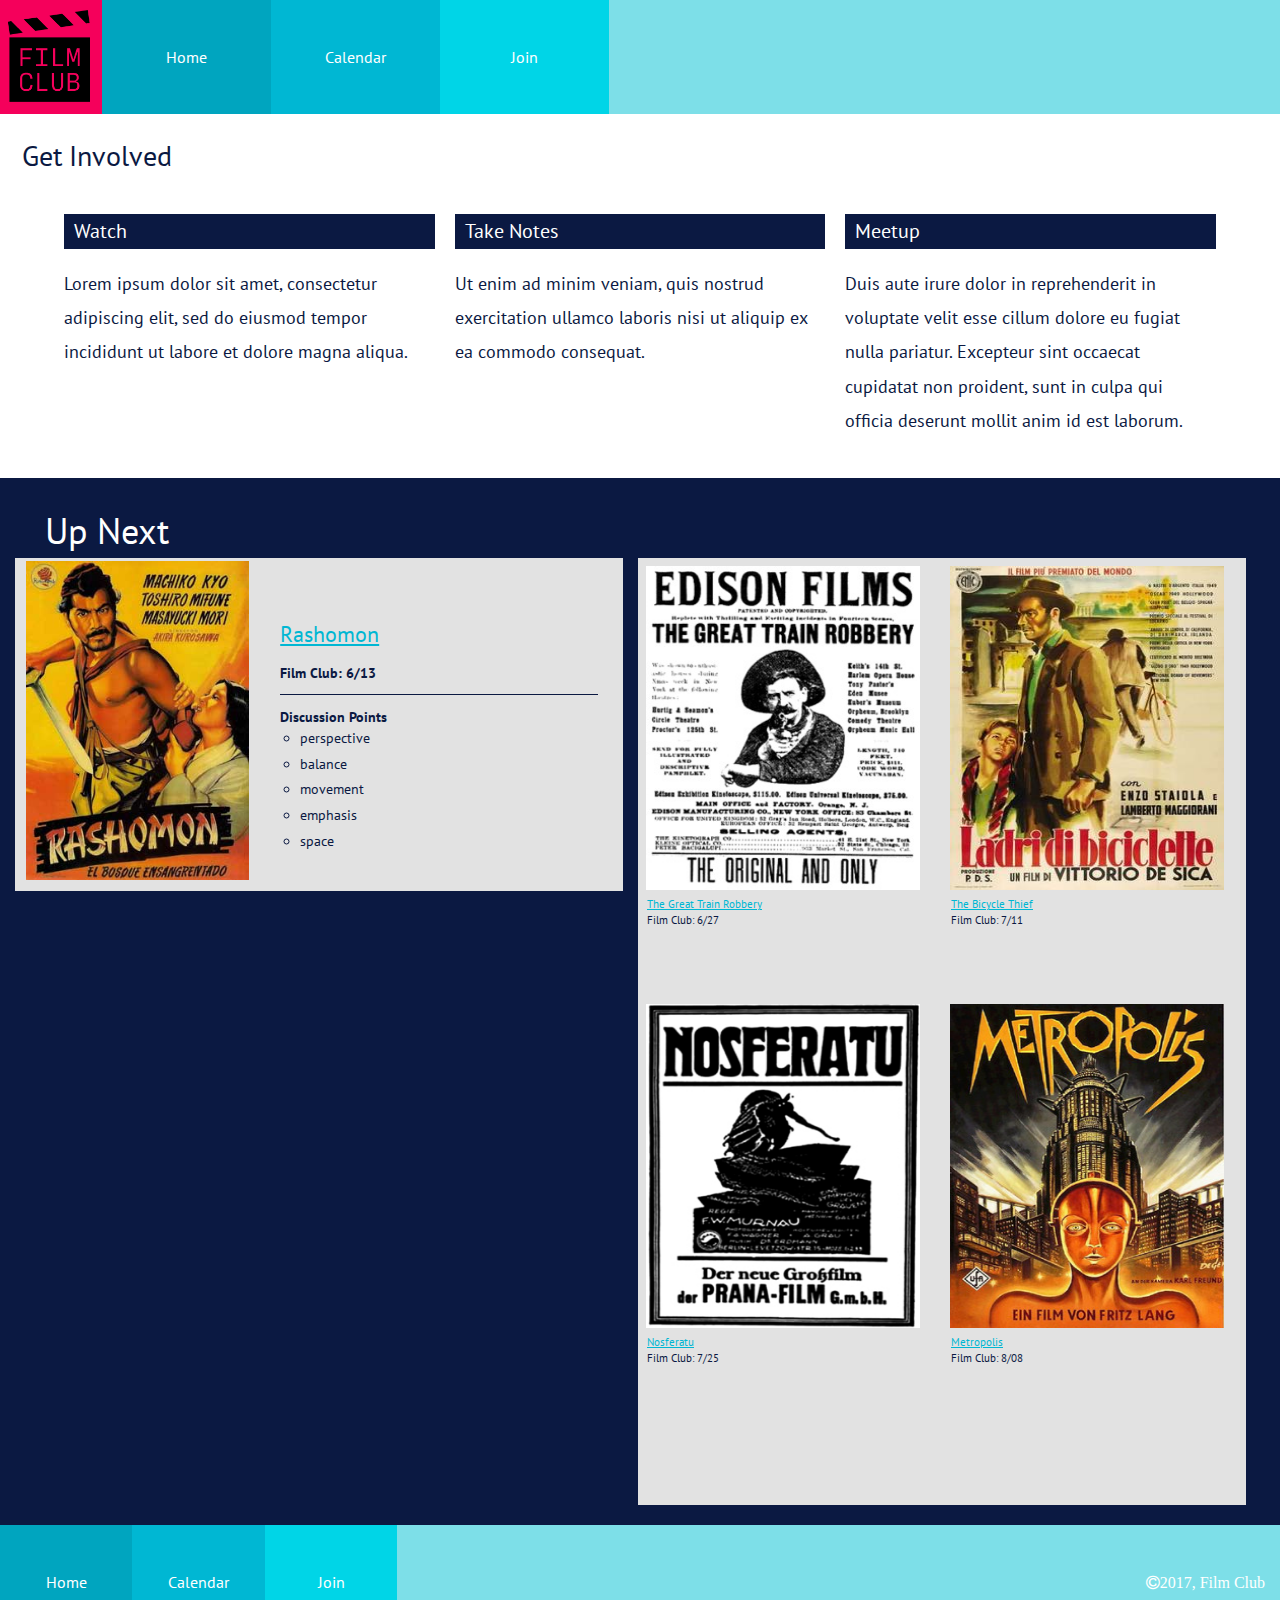
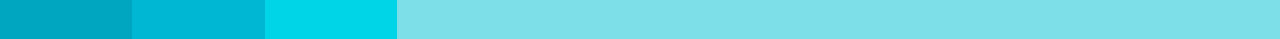
<file: index.html>
<!DOCTYPE html>
<html lang="en">

<head>
  <meta charset="utf-8">
  <meta name="viewport" content="width=device-width, initial-scale=1">
  <!--normalize-->
  <link rel="stylesheet" href="https://necolas.github.io/normalize.css/7.0.0/normalize.css">
  <link rel="stylesheet" href="https://maxcdn.bootstrapcdn.com/font-awesome/4.7.0/css/font-awesome.min.css">
  <link href="https://fonts.googleapis.com/css?family=PT+Sans:400,700" rel="stylesheet">
  <link rel="stylesheet" href="./css/main.css">
  <title>Film Club</title>
</head>

<body>
  <header class="navbar">
    <div class="logo-box">
      <div class="logo">
      </div>
    </div>
    <ul class="header">
      <li id="home"><a href="index.html">Home</a></li>
      <li id="calendar"><a href="./calendar/index.html">Calendar</a></li>
      <li id="join"><a href="./join/index.html">Join</a></li>
    </ul>
  </header>

  <section>
    <h2>Get Involved</h2>
    <div class="involved">
      <div class="watch hz-blue">
        <h2 class="hz-blue-heading">Watch</h2>
        <p>Lorem ipsum dolor sit amet, consectetur adipiscing elit, sed do eiusmod tempor incididunt ut labore et dolore magna aliqua.</p>
      </div>

      <div class="notes hz-blue">
        <h2 class="hz-blue-heading">Take Notes</h2>
        <p>Ut enim ad minim veniam, quis nostrud exercitation ullamco laboris nisi ut aliquip ex ea commodo consequat.</p>

      </div>
      <div class="meetup hz-blue">
        <h2 class="hz-blue-heading">Meetup</h2>
        <p>Duis aute irure dolor in reprehenderit in voluptate velit esse cillum dolore eu fugiat nulla pariatur. Excepteur sint occaecat cupidatat non proident, sunt in culpa qui officia deserunt mollit anim id est laborum.</p>

      </div>
    </div>
  </section>
  <section>
    <div class="big-blue-box">
      <h2>Up Next</h2>
      <div class="movie-container">
        <div class="white-box">
          <div class="rashomon">
            <img src="./images/rashomon-poster.jpg" alt="movie poster">
          </div>
          <div class="film-info">
            <h3><a href="https://www.youtube.com/watch?v=7QTrx3YNz7A&t=8s">Rashomon</a></h3>
            <p>Film Club: <b>6/13</b></p>
            <div class="hz-line"></div>
            <p>Discussion Points</p>
            <ul id="disc">
              <li id="disc">perspective</li>
              <li id="disc">balance</li>
              <li id="disc">movement</li>
              <li id="disc">emphasis</li>
              <li id="disc">space</li>
            </ul>
          </div>
        </div>

        <!--group of 4 film posters/dates-->
        <div class="upcoming-films">
          <div class="pic pic-one">
            <img src="./images/great-train-poster.jpg" alt="movie poster">
            <h6 class="movie-title"><a href="https://www.youtube.com/watch?v=zuto7qWrplc">The Great Train Robbery</a></h6>
            <figcaption class="film-club">Film Club: <strong>6/27</strong></figcaption>
          </div>
          <div class="pic pic-two">
            <img src="./images/bicycle-thief-poster.jpg" alt="movie poster">
            <h6 class="movie-title"><a href="https://www.youtube.com/watch?v=H3jnzXX9mXs">The Bicycle Thief</a></h6>
            <figcaption class="film-club">Film Club: <strong>7/11</strong></figcaption>
          </div>
          <div class="pic pic-three">
            <img src="./images/nosferatu-poster.jpg" alt="movie poster">
            <h6 class="movie-title"><a href="https://www.youtube.com/watch?v=FC6jFoYm3xs">Nosferatu</a></h6>
            <figcaption class="film-club">Film Club: <strong>7/25</strong></figcaption>
          </div>
          <div class="pic pic-four">
            <img src="./images/metropolis-poster.jpg" alt="movie poster">
            <h6 class="movie-title"><a href="https://www.youtube.com/watch?v=Q0NzALRJifI">Metropolis</a></h6>
            <figcaption class="film-club">Film Club: <strong> 8/08</strong></figcaption>
          </div>
        </div>
      </div>
    </div>
    <!-- </div> -->
  </section>
  <footer>
    <div class="footer-flex">
      <ul class="footer">
        <li id="home"><a href="./index.html">Home</a></li>
        <li id="calendar"><a href="./calendar/index.html">Calendar</a></li>
        <li id="join"><a href="./join/index.html">Join</a></li>
      </ul>
      <div class="copyright"><i class="fa fa-copyright" aria-hidden="true">2017, Film Club</i></div>
    </div>
  </footer>

</body>

</html>
</file>
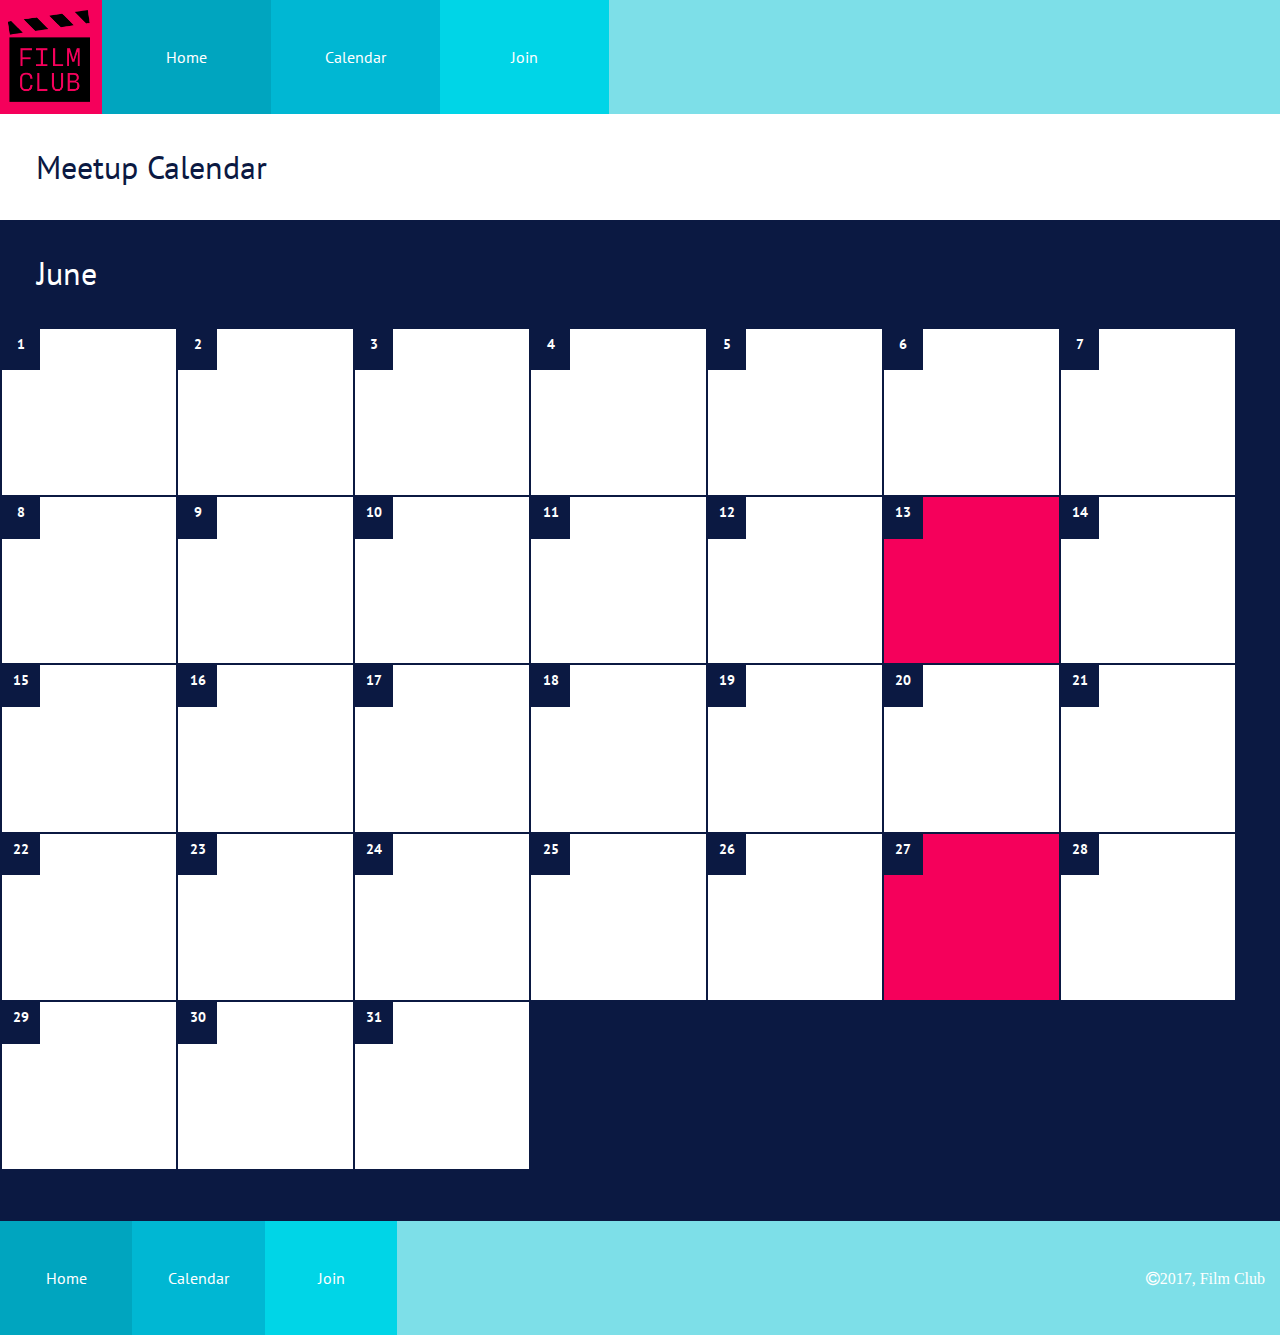
<file: calendar/index.html>
<!DOCTYPE html>
<html lang="en">
  <head>
    <meta charset="utf-8">
    <meta name="viewport" content="width=device-width, initial-scale=1">
    <link rel="stylesheet" href="https://maxcdn.bootstrapcdn.com/font-awesome/4.7.0/css/font-awesome.min.css">
    <link href="https://fonts.googleapis.com/css?family=PT+Sans:400,700" rel="stylesheet">
    <!-- <link rel="stylesheet" href="../css/main.css"> -->
    <link rel="stylesheet" href="../css/calendar.css">
    <title>Film Club - Calendar</title>
  </head>
  <body>
    <header class="navbar">
      <div class="logo-box">
        <div class="logo">
        </div>
      </div>
        <ul class="header">
          <li id="home"><a href="../index.html">Home</a></li>
          <li id="calendar"><a href="index.html">Calendar</a></li>
          <li id="join"><a href="../join/index.html">Join</a></li>
        </ul>
      </header>
      <h1>Meetup Calendar</h1>
      <!--calendar section-->
      <section class="month">
        <h3>June</h3>
        <!--container-flex container-->
         <div class="container">
           <!--day and number flex items-->
          <div class="day">
             <div class="num">1</div>
            </div>
            <div class="day">
              <div class="num">2</div>
            </div>
            <div class="day">
              <div class="num">3</div>
            </div>
            <div class="day">
              <div class="num">4</div>
              </div>
            <div class="day">
              <div class="num">5</div>
            </div>
            <div class="day">
              <div class="num">6</div>
            </div>
            <div class="day">
              <div class="num">7</div>
            </div>
            <div class="day">
              <div class="num">8</div>
            </div>
            <div class="day">
              <div class="num">9</div>
            </div>
            <div class="day">
              <div class="num">10</div>
            </div>
            <div class="day">
              <div class="num">11</div>
            </div>
            <div class="day">
              <div class="num">12</div>
            </div>
            <div class="day highlight">
              <div class="num">13</div>
            </div>
            <div class="day">
              <div class="num">14</div>
            </div>
            <div class="day">
              <div class="num">15</div>
            </div>
            <div class="day">
              <div class="num">16</div>
            </div>
            <div class="day">
              <div class="num">17</div>
            </div>
            <div class="day">
              <div class="num">18</div>
            </div>
            <div class="day">
              <div class="num">19</div>
            </div>
            <div class="day">
              <div class="num">20</div>
            </div>
            <div class="day">
              <div class="num">21</div>
            </div>
            <div class="day">
              <div class="num">22</div>
            </div>
            <div class="day">
              <div class="num">23</div>
            </div>
            <div class="day">
              <div class="num">24</div>
            </div>
            <div class="day">
              <div class="num">25</div>
            </div>
            <div class="day">
              <div class="num">26</div>
            </div>
            <div class="day highlight">
              <div class="num">27</div>
            </div>
              <div class="day">
              <div class="num">28</div>
            </div>
            <div class="day last-row">
              <div class="num">29</div>
            </div>
            <div class="day last-row">
              <div class="num">30</div>
            </div>
            <div class="day last-row">
              <div class="num">31</div>
            </div>
          </div>
      </section>
      <footer>
        <div class="footer-flex">
        <ul class="footer">
          <li id="home"><a href="../index.html">Home</a></li>
          <li id="calendar"><a href="./index.html">Calendar</a></li>
          <li id="join"><a href="../join/index.html">Join</a></li>
        </ul>
        <div class="copyright">
        <i class="fa fa-copyright" aria-hidden="true">2017, Film Club</i></div>
        </div>
      </footer>
    </header>
  </body>
</html>
</file>
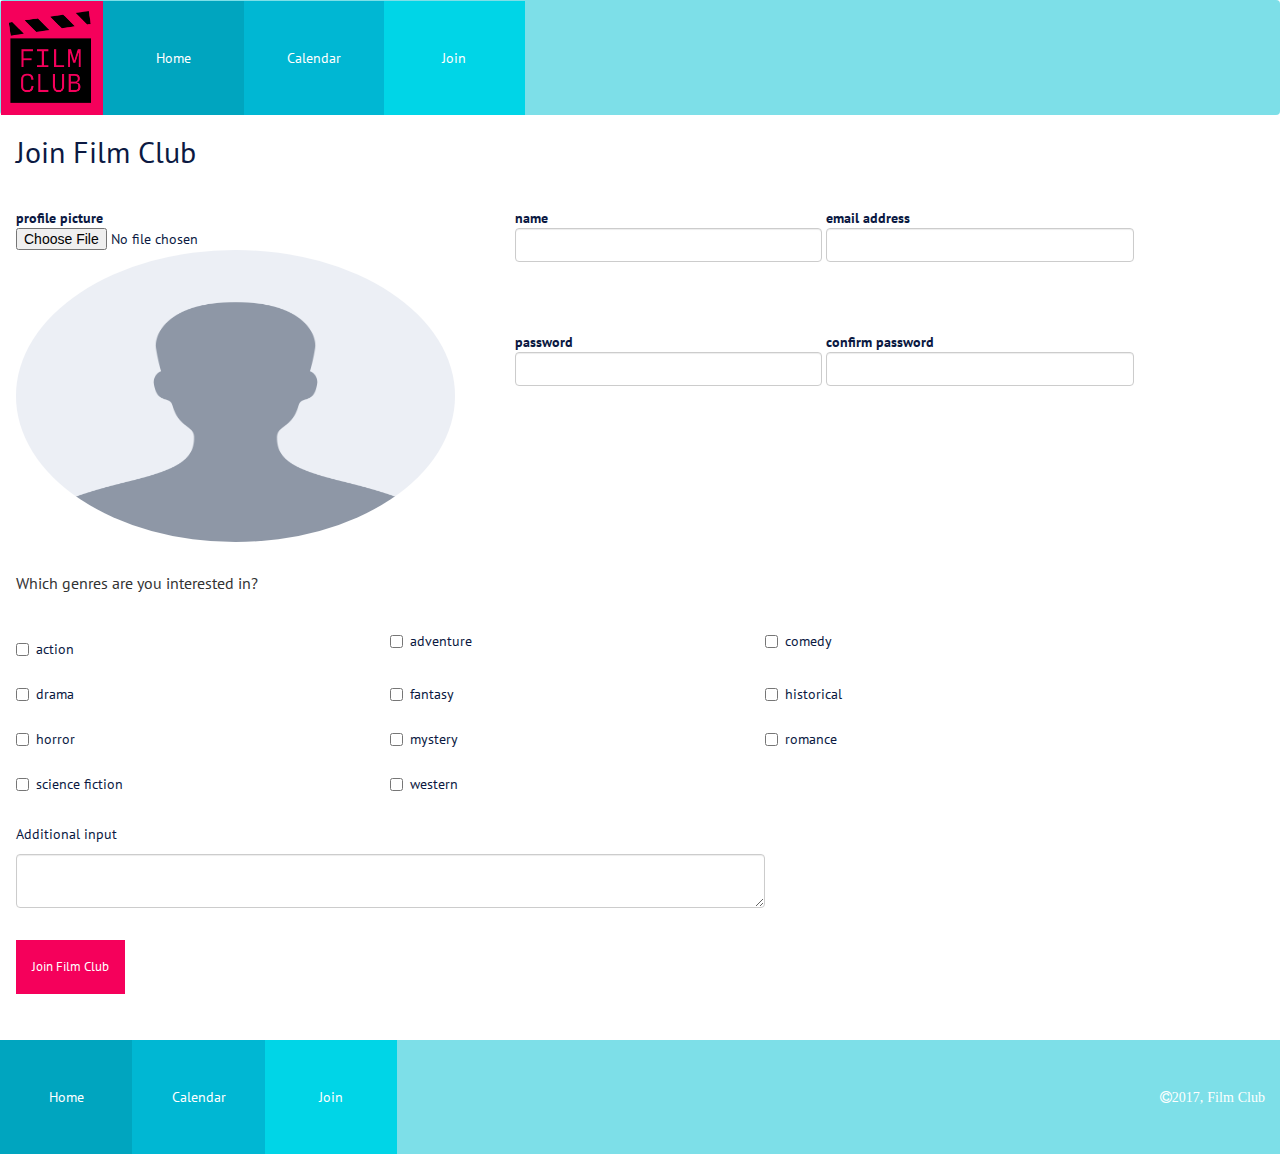
<file: join/index.html>
<!DOCTYPE html>
<html lang="en">

<head>
  <meta charset="utf-8">
  <meta name="viewport" content="width=device-width, initial-scale=1">
  <!--font awesome link-->
  <link rel="stylesheet" href="https://maxcdn.bootstrapcdn.com/font-awesome/4.7.0/css/font-awesome.min.css">
  <!--Google font import-->
  <link href="https://fonts.googleapis.com/css?family=PT+Sans:400,700" rel="stylesheet">
  <!--bootstrap link-->
  <link rel="stylesheet" href="https://maxcdn.bootstrapcdn.com/bootstrap/3.3.7/css/bootstrap.min.css" integrity="sha384-BVYiiSIFeK1dGmJRAkycuHAHRg32OmUcww7on3RYdg4Va+PmSTsz/K68vbdEjh4u" crossorigin="anonymous">
  <!--links to my css-->
  <!-- <link rel="stylesheet" href="../css/main.css"> -->
  <link rel="stylesheet" href="../css/join.css">
  <title>Film Club - Join</title>
</head>

<body>
  <header class="navbar">
    <div class="logo-box">
      <div class="logo">
      </div>
    </div>
    <ul class="header">
      <li id="home"><a href="../index.html">Home</a></li>
      <li id="calendar"><a href="../calendar/index.html">Calendar</a></li>
      <li id="join"><a href="index.html">Join</a></li>
    </ul>

  </header>
  <h2>Join Film Club</h2>
  <!-- <section> -->
  <form class="form" action="index.html" method="post">
    <div class="profile-pic">

      <!-- <fieldset class="top-pg"> -->
      <div class="top-pg-flex">
        <div class="form-group">
          <label for="exampleInputFile">profile picture</label>
          <input type="file" id="exampleInputFile">
        </div>
        <!-- <div class="userpic"> -->
        <img class="userpic" src="../images/profile-placeholder.png" alt="shadow profile image">
      </div>
    </div>
    <!-- </fieldset> -->
    <div class="text-boxes">
      <fieldset class="name-email">
        <div class="form-group">
          <label for="name">name</label>
          <input type="text" class="form-control" id="name" placeholder="">
        </div>
        <div class="form-group">
          <label for="email">email address</label>
          <input type="email" class="form-control" id="email" placeholder="">
        </div>
      </fieldset>
      <fieldset class="password-flex">
        <div class="form-group">
          <label for="password1">password</label>
          <input type="password" class="form-control" id="password1" placeholder="">
        </div>
        <div class="form-group">
          <label for="password2">confirm password</label>
          <input type="password" class="form-control" id="password2" placeholder="">
        </div>
    </div>
    <div></div>
    <!-- </div> -->
    </fieldset>
    <fieldset class="genres">
      <legend>Which genres are you interested in?</legend>
      <div class="bottom-pg-flex">
        <div class="checkbox">
          <label>
        <input type="checkbox">action
       </label>
        </div>
        <div class="checkbox">
          <label>
        <input type="checkbox">adventure
       </label>
        </div>
        <div class="checkbox">
          <label>
        <input type="checkbox">comedy
       </label>
        </div>
        <div class="checkbox">
          <label>
        <input type="checkbox">drama
       </label>
        </div>
        <div class="checkbox">
          <label>
        <input type="checkbox">fantasy
       </label>
        </div>
        <div class="checkbox">
          <label>
        <input type="checkbox">historical
       </label>
        </div>
        <div class="checkbox">
          <label>
        <input type="checkbox">horror
       </label>
        </div>
        <div class="checkbox">
          <label>
        <input type="checkbox">mystery
       </label>
        </div>
        <div class="checkbox">
          <label>
        <input type="checkbox">romance
       </label>
        </div>
        <div class="checkbox">
          <label>
        <input type="checkbox">science fiction
       </label>
        </div>
        <div class="checkbox">
          <label>
        <input type="checkbox">western
       </label>
        </div>
      </div>
    </fieldset>
    <fieldset>
      <p>Additional input</p>
      <textarea class="form-control" rows="2"></textarea>
      <div class="join-btn">
        <button type="button" id="submit" name="button">Join Film Club</button>
      </div>
    </fieldset>
  </form>

  <footer>
    <div class="footer-flex">
      <ul class="footer">
        <li id="home"><a href="../home.html">Home</a></li>
        <li id="calendar"><a href="../calendar/index.html">Calendar</a></li>
        <li id="join"><a href="index.html">Join</a></li>
      </ul>

      <div class="copyright">
        <i class="fa fa-copyright" aria-hidden="true">2017, Film Club</i></div>
    </div>
  </footer>
</body>

</html>
</file>
<file: css/main.css>
@font-face {
  src: url('https://fonts.googleapis.com/css?family=PT+Sans:400,700');
  font-family: 'PT Sans', sans-serif;
}



* {
  box-sizing: border-box;
}

body {
  color: #0B1942;
  background-color: #FFF;
  margin: 0;
  padding: 0;
  font-family: 'PT Sans', sans-serif;
  width: 100vw;
}
/*------------navbar------------------*/
.navbar {
  background-color: #7DDFE8;
  width: 100%;
  height: 114px;
  margin: 0;
  padding: 0;
  display: flex;
  flex-flow: row nowrap;
  justify-content: flex-start;
}

.logo-box {
  margin: 0;
  position: absolute;
  height: 114px;
  width: 102px;
  background-color: #f5005B;
}

.logo {
  flex: 1 1 auto;
  position: absolute;
  background-color: #F5005B;
  background-position: top;
  height: 92px;
  width: 82px;
  margin-top: 10px;
  margin-right: 10px;
  margin-bottom: 14px;
  margin-left: 8px;
  background-size: cover;
  background-repeat: no-repeat;
  background-image: url('../images/filmclub.png');
}
ul[class="header"] {
  list-style: none;
  display: flex;
  flex-flow: column nowrap;
  margin: 0;
  padding: 0;
  text-decoration: none;
  flex: 1 1 73%;
}

ul[class="header"]>li {
  background-color: #00A5BF;
  height: 38px;
  width: 100%;
  text-align: center;
  margin: 0;
  padding: 0;
  padding-left: 102px;
  color: #FFF;
  line-height: 38px;
}

ul[class="header"]>li>a {
  color: #FFF;
  text-decoration: none;
  text-align: center;
  /*padding-left: 102px;*/
}


#home {
  background-color: #00A5BF;
}

#calendar {
  background-color: #00B7D3;
}

#join{
  background-color: #00D5E7;

}
/*-------------body---------------------*/

h2 {
  font-family: 'PT Sans', sans-serif;
  font-size: 20px;
  font-weight: lighter;
}

p {
  font-family: 'PT Sans', sans-serif;
  font-size: 11px;
  line-height: 1.9;
}

section {
  text-align: left;
  margin: 22px;
}

.hz-blue-heading {
  background-color: #0B1942;
  color: #FFF;
  height: 35px;
  width: 100%;
  line-height: 35px;
  padding-left: 10px;
  font-family: 'PT Sans', sans-serif;
  font-size: 18px;
  font-weight: lighter;
}

section:nth-child(3) {
  margin: 0;
}
/*---------Blue container-----------------*/
.big-blue-box {
  display: flex;
  flex-direction: column;
  justify-content: space-between;
  align-items: flex-start;
  width: 100%;
  background: #0B1942;
  color: #FFF;
  font-family: 'PT Sans', sans-serif;
  font-weight: lighter;
  font-size: 28px;
}

.big-blue-box>h2 {
  margin-top: 3.2vh;
  margin-bottom: 0.5vh;
  margin-left: 5vh;
  font-family: 'PT Sans', sans-serif;
  font-weight: lighter;
  font-size: 36px;
}
/*----------white box inside blue box------------*/
.white-box {
  background-color: #E2E2E2;
  width: 91%;
  height: 51vh;
  /*height: 48vh;*/
  margin: 4.688vw;
  margin-top: 0.25vw;
  flex: 1 1 100%;
  z-index: 1;
  display: flex;
  flex-flow: row nowrap;
  justify-content: space-between;
  align-items: center;
}
/*---------Rashomon pic section-----------------*/
.rashomon {
  z-index: 2;
  margin: 0;
  flex: 1 1 50%;
}

.rashomon>img {
  /*height: 42vh;
  width: 38vw;*/
  height: 55vw;
  width: 86%;
  margin: 0 3vw;
  margin-bottom: 4vw;
  /*height: 35vh;
  width: 37vw;*/
  padding: 0;
  /*margin: 0 5vw;
  margin-top: 0;
  margin-bottom: 7vw;*/
}
ul #disc{
  height: 5vw;
}

/*li #disc{
  /*padding-left: 15px;
  }*/

.film-info {
  /*z-index: 2;*/
  /*color: #00B7D3;*/
  flex: 1 1 48%;
}

.film-info>ul~#disc{
  padding-left: 0;
  flex-flow: column, nowrap;
}
.film-info li~#disc{
  padding-left: 0;
}

h3 {
  margin: 0;
}

h3>a {
  color: #00B7D3;
  margin: 0;
  font-family: 'PT Sans', sans-serif;
  font-weight: lighter;
  font-size: 22px;
  line-height: 0;
}

.film-info>p {
  font-family: 'PT Sans', sans-serif;
  font-weight: lighter;
  font-size: 14px;
  color: #0B1942;
  line-height: 1;
  margin-top: 15px;
  margin-bottom: 15px;
}

.hz-line {
  border-bottom: 1px solid #0B1942;
  margin-right: 25px;
}

.film-info>ul {
  height: 18vh;
}

hr {
  margin: 15px 0;
  margin-right: 20px;
  color: #0B1942;
}

.white-box>ul {
  width: 44vw;
}

#disc {
  list-style: circle;
  color: #0B1942;
  background-color: inherit;
  font-family: 'PT Sans', sans-serif;
  margin-left: -11px;
  font-size: 14px;
  font-weight: lighter;
  /*height: 38px;*/
  width: 36vw;
  text-align: inherit;
  line-height: 0;
}
/*----------group of 4 posters----------------*/
.upcoming-films {
  background-color: #E2E2E2;
  display: flex;
  flex-flow: row wrap;
  justify-content: center;
  align-content: flex-start;
  margin: 4.688vw;
  padding: 0;
  color: #000;
  width: 91vw;
}

.pic {
  flex: 1 1 48%;
}

.pic img {
  margin: 10px 10px;
  width: 90%;
  height: 42vh;
}
h6{
  margin: 0;
  padding: 0;
  margin-left: 15px;
}
h6>a{
  color: #00B7D3;
  font-family: 'PT Sans', sans-serif;
  font-weight: lighter;
  font-size: 11px;
  margin: 0;
  padding: 0;
  /*margin-left: 10px;*/
}

figcaption {
  color: #0B1942;
  font-family: 'PT Sans', sans-serif;
  /*font-weight: lighter;*/
  font-size: 11px;
  margin: 0;
  margin-left: 3.125vw;
  line-height: 1.8px;
  padding: 8px 0;
}
/*------------footer-------------------*/

.footer {
  list-style: none;
  /*display: flex;*/
  /*flex-flow: column nowrap;*/
  width: 100%;
  margin: 0;
  padding: 0;
  text-decoration: none;
}
.footer>li {
  background-color: #00A5BF;
  height: 38px;
  width: 100%;
  text-align: center;
  margin: 0;
  padding: 0;
  /*padding-left: 102px;*/
  color: #FFF;
  line-height: 38px;
}

.footer a {
  color: #FFF;
  text-decoration: none;
  text-align: center;
  /*padding-left: 102px;*/
}

.copyright{
  width: 100%;
  height: 72px;
  color: #FFF;
  background-color: #7DDFE8;
  text-align: center;
  line-height: 72px;
}

.fa-copyright{
  width: 100%;
  height: 72px;
  color: #FFF;
  background-color: #7DDFE8;
  text-align: center;
  line-height: 72px;
}


/*------------------TABLET-----------------------*/


@media (min-width: 545px) {

    ul[class="header"] {
      flex-flow: row nowrap;
      flex: 0 1 60%;
      margin-left: 102px;
    }

    ul[class="header"]>li {
      height: 114px;
      width: 22%;
      /*width: 100%;*/
      padding-left: 0;
      margin-left: 0;
      line-height: 114px;
    }
    ul[class="header"]:first-child{
      margin-left: 102px;
    }

    ul[class="header"]>li>a {
      /*text-align: center;*/
      margin-left: 0;
    }

  .hz-blue {
    flex-basis: 30%;
  }
  .hz-blue-heading {
    font-size: 20px;
  }

  .involved {
    display: flex;
    flex-flow: row nowrap;
    justify-content: center;
    /*or space-around*/
    align-items: flex-start;
  }

  .watch, .notes, .meetup {
    margin: 0 10px;
  }

  p {
    font-size: 18px;
    line-height: 1.9;
  }
  /*-------white box for Rashomon------*/
  .white-box {
    width: 91%;
    height: 66vw;
  }
  .rashomon>img {
    /*height: 58vh;
    width: 38vw;*/
    height: 61%;
    width: 87%;
    margin: 0 3vw;
    padding: 0;
    /*margin: 0 5vw;*/
  }

  /*-------4 posters----------*/
  .upcoming-films {
    flex-flow: row nowrap;
    justify-content: space-around;
    height: 35vw;
  }
  .pic img {
    /*flex-basis: 45%;*/
    margin: 8px;
    flex: 1 1 20%;
    /*width: 46%;*/
    /*height: 21vh;*/
    height: 74%;
    margin-bottom: 0;
  }
  ul {
    flex-flow: row nowrap;
  }
/*---------------info column beside Rashomon pic*/
h3{
  margin-top: -29.75vw;
}

.film-info>ul{
  flex-flow: column nowrap;
  padding-left: 0;
}

#disc{
  margin-left: 10px;
  height: 2.5vw;
}
li {
  height: 114px;
  /*width: 102px;*/
  padding-left: 0;
}
li>a {
  padding-left: 0;
  line-height: 114px;
}

.film-info>p{
  font-weight: bold;
  margin-bottom: 24px;
}

h6{
  margin: 0;
  margin-left: 9px;
  margin-top: -9px;
  width: 54%;
}
/*figcaption, h6{
  margin-left: 9px;
  width: 47%;
  }*/

  .film-club{
    margin-left: 9px;
    padding-top: 7px;
  }

/*-----footer-----------*/
.footer-flex{
  display: flex;
  flex-flow: row nowrap;
  justify-content: flex-start;
  align-items: flex-start;
}

  ul.footer {
    display: flex;
    flex-flow: row nowrap;
    justify-content: flex-start;
    align-items: flex-start;
    padding-left: 0;
    flex: 0 1 45%;
  }
  ul.footer>li {
    height: 114px;
    text-align: center;
    line-height: 114px;
  }
  footer {
    /*text-align: center;
    height: 114px;*/
  }

  .copyright{
    flex: 1 1 auto;
    height: 114px;
    line-height: 114px;
    text-align: right;
    margin-left: auto;
  }

.fa-copyright{
  height: 114px;
  text-align: right;
  line-height: 114px;
  padding-right: 15px;
}

}

@media (min-width: 769px) {

  ul[class="header"] {
    flex: 0 1 60%;
  }

  h2{
    font-size: 28px;
  }

  .movie-container{
    display: flex;
    flex-flow: row nowrap;
    flex: 1 1 45%;
    justify-content: flex-start;
    align-items: flex-start;
  }
  .white-box {
    width: 31%;
    height: auto;
    flex: 0 1 58%;
  }
  .upcoming-films{
    flex: 0 1 58%;
  }

  .rashomon>img {
    width: 95%;
    margin: 11px;
  }

  .rashomon{
    flex: 1 0 33%;
  }
  h3{
  margin-top: 0;
  }

ul #disc{
  height: 2vw;
  width: 28vw;
}

#disc{
  width: 26vw;
}

.film-info{
  margin-top: -56px;
  margin-left: 30px;
}

.film-info>p{
  margin-bottom: 14px;
}
  .white-box{
    margin: 15px;
    margin-top: 0;
    width: 0;
    height: 26vw;
  }
.upcoming-films{
  flex-flow: row wrap;
  width: 95vw;
  margin: 0;
  height: 74vw;
  margin-bottom: 20px;
}
.footer{
  flex: 1 0 67%;
}

}
</file>
<file: css/calendar.css>
@font-face{ src: url('https://fonts.googleapis.com/css?family=PT+Sans:400,700');
font-family: 'PT Sans', sans-serif;

}

*{
  box-sizing: border-box;
}

body{
  color: #0B1942;
  background-color: #FFF;
  margin: 0;
  padding: 0;
  font-family: 'PT Sans', sans-serif;
  width: 100vw;
}
/*--------header--------*/
.navbar{
  height: 114px;
  background-color: #7DDFE8;
  width: 100%;
  margin: 0;
  padding: 0;
  display: flex;
  flex-flow: row nowrap;
  justify-content: flex-start;
}

.logo-box{
  position: absolute;
  margin: 0;
  height: 114px;
  width: 102px;
  background-color: #f5005B;
}

.logo{
  flex: 1 1 auto;
  position: absolute;
  background-color: #F5005B;
  background-position: top;
  height: 92px;
  width: 82px;
  margin-top: 10px;
  margin-right: 10px;
  margin-bottom: 14px;
  margin-left: 8px;
  background-size: cover;
  background-repeat: no-repeat;
  background-image: url('../images/filmclub.png');
}
/*-----navigation------------*/
ul[class="header"]{
  list-style: none;
  display: flex;
  flex-flow: column nowrap;
  margin: 0;
  padding: 0;
  text-decoration: none;
  flex: 1 1 73%;
}

ul[class="header"]>li{
  background-color: #00A5BF;
  height: 38px;
  width: 100%;
  text-align: center;
  margin: 0;
  padding: 0;
  padding-left: 102px;
  color: #FFF;
  line-height: 38px;
}

ul[class="header"]>li>a{
  color: #FFF;
  text-decoration: none;
  text-align: center;
  /*padding-left: 102px;*/
}

#home {
  background-color: #00A5BF;
}

#calendar {
  background-color: #00B7D3;
}

#join{
  background-color: #00D5E7;
}

/*-------body------*/

h1, h3{
  font-family: 'PT Sans', sans-serif;
  font-size: 32px;
  font-weight: lighter;
  padding: 3.52vh 7.8125vw;
  color: #0B1942;
  margin: 0;
}

.month{
  background-color: #0B1942;
  width: 100vw;
}

.month>h3{
color: #FFF;
margin: 1px;
}

.container{
  display: flex;
  flex-flow: row wrap;
  justify-content: flex-start;
  align-items: flex-start;
  width: 100%;
  height: 54%;
  border: 1px solid #0B1942;
  padding-bottom: 5.63vh;
}
.day{
  height: 47px;
  background-color: #FFF;
  margin: 1px;
  flex-basis: 13.65%;
}

.num{
  height: 53%;
  width: 53%;
  margin: 0;
  padding: 0;
  background-color: #0B1942;
  color: #FFF;
  font-family: 'PT Sans', sans-serif;
  font-weight: bolder;
  text-align: center;
  font-size: 16px;
  /*line-height: 52%;*/
}

.day-block>.last-row{

}

.highlight{
  background-color: #F5005B;
}
/*---footer-----*/
.footer {
  list-style: none;
  /*display: flex;*/
  /*flex-flow: column nowrap;*/
  width: 100%;
  margin: 0;
  padding: 0;
  text-decoration: none;
}
.footer>li {
  background-color: #00A5BF;
  height: 38px;
  width: 100%;
  text-align: center;
  margin: 0;
  padding: 0;
  /*padding-left: 102px;*/
  color: #FFF;
  line-height: 38px;
}

.footer a {
  color: #FFF;
  text-decoration: none;
  text-align: center;
  /*padding-left: 102px;*/
}

.copyright{
  width: 100%;
  height: 72px;
  color: #FFF;
  background-color: #7DDFE8;
  text-align: center;
  line-height: 72px;
}

.fa-copyright{
  width: 100%;
  height: 72px;
  color: #FFF;
  background-color: #7DDFE8;
  text-align: center;
  line-height: 72px;
}


@media (min-width: 545px) {

  ul[class="header"] {
    flex-flow: row nowrap;
    flex: 0 1 60%;
    margin-left: 102px;
  }

  ul[class="header"]>li {
    height: 114px;
    width: 22%;
    /*width: 100%;*/
    padding-left: 0;
    margin-left: 0;
    line-height: 114px;
  }
  ul[class="header"]:first-child{
    margin-left: 102px;
  }

  ul[class="header"]>li>a {
    /*text-align: center;*/
    margin-left: 0;
  }
/*--------Calendar----------*/

.day{
  /*flex-basis: 14%;*/
  height: 13vw;

}

.num{
  height: 32%;
  width: 32%;
  font-size: 11px;
  padding-top: 11px;

}
/*----footer------*/

.footer-flex{
  display: flex;
  flex-flow: row nowrap;
  justify-content: flex-start;
  align-items: flex-start;
}

  ul.footer {
    display: flex;
    flex-flow: row nowrap;
    justify-content: flex-start;
    align-items: flex-start;
    padding-left: 0;
    flex: 0 1 45%;
  }
  ul.footer>li {
    height: 114px;
    text-align: center;
    line-height: 114px;
  }
  footer {
    /*text-align: center;
    height: 114px;*/
  }

  .copyright{
    flex: 1 1 auto;
    height: 114px;
    line-height: 114px;
    text-align: right;
    margin-left: auto;
  }

.fa-copyright{
  height: 114px;
  text-align: right;
  line-height: 114px;
  padding-right: 15px;
}


@media (min-width: 769px) {
  ul[class="header"] {
    flex: 0 1 60%;
  }

  .num{
    height: 25%;
    width: 22%;
    font-size: 14px;
    padding-top: 6px;

  }
  .footer{
    flex: 1 0 67%;
  }

  h1, h3{
    padding: 3.52vh 2.8125vw;
  }

}
</file>
<file: css/join.css>
@font-face {
  src: url('https://fonts.googleapis.com/css?family=PT+Sans:400,700');
  font-family: 'PT Sans', sans-serif;
}

* {
  margin: 0;
  padding: 0;
  box-sizing: border-box;
}

body {
  color: #0B1942;
  background-color: #FFF;
  margin: 0;
  padding: 0;
  font-family: 'PT Sans', sans-serif;
  width: 100vw;
}


/*----------header--------*/

.navbar {
  background-color: #7DDFE8;
  width: 100%;
  height: 115px;
  margin: 0;
  padding: 0;
  display: flex;
  flex-flow: row nowrap;
  justify-content: flex-start;
}

.logo-box {
  height: 114px;
  background-color: #7DDFE8;
  width: 100%;
  margin: 0;
  padding: 0;
  display: flex;
  flex-flow: row nowrap;
  justify-content: flex-start;
}

.logo-box {
  position: absolute;
  margin: 0;
  height: 114px;
  width: 102px;
  background-color: #f5005B;
}

.logo {
  flex: 1 1 auto;
  position: absolute;
  background-color: #F5005B;
  background-position: top;
  height: 92px;
  width: 82px;
  margin-top: 10px;
  margin-right: 10px;
  margin-bottom: 14px;
  margin-left: 8px;
  background-size: cover;
  background-repeat: no-repeat;
  background-image: url('../images/filmclub.png');
}


/*--------navigation-----------*/

ul[class="header"] {
  list-style: none;
  display: flex;
  flex-flow: column nowrap;
  margin: 0;
  padding: 0;
  text-decoration: none;
  flex: 1 1 73%;
}

ul[class="header"]>li {
  background-color: #00A5BF;
  height: 38px;
  width: 100%;
  text-align: center;
  margin: 0;
  padding: 0;
  padding-left: 102px;
  color: #FFF;
  line-height: 38px;
}

ul[class="header"]>li>a {
  color: #FFF;
  text-decoration: none;
  text-align: center;
}

#home {
  background-color: #00A5BF;
}

#calendar {
  background-color: #00B7D3;
}

#join {
  background-color: #00D5E7;
}


/*------------body-------------------*/

h2 {
  font-family: 'PT Sans', sans-serif;
  font-weight: lighter;
  margin-bottom: 20px;
}

h2, form {
  margin-left: 16px;
  margin-right: 16px;
}

legend {
  padding-top: 23px;
  border-style: none;
  margin-bottom: 14px;
}

label, p {
  margin-top: 20px;
}

.userpic {
  text-align: center;
  margin: 0;
  padding: 0;
}

img {
  margin-bottom: 5px;
  height: 292px;
  margin-top: 18px;
  border-radius: 100%;
  text-align: center;
}

#submit {
  width: 109px;
  height: 54px;
  /*line-height: 54px;*/
  text-align: center;
  background-color: #F5005B;
  color: #FFF;
  font-family: 'PT Sans', sans-serif;
  font-size: 13px;
  font-weight: normal;
  margin-bottom: 46px;
  margin-top: 32px;
  border-style: none;
}


/*------------footer---------------*/

.footer {
  list-style: none;
  /*display: flex;*/
  /*flex-flow: column nowrap;*/
  width: 100%;
  margin: 0;
  padding: 0;
  text-decoration: none;
}

.footer>li {
  background-color: #00A5BF;
  height: 38px;
  width: 100%;
  text-align: center;
  margin: 0;
  padding: 0;
  /*padding-left: 102px;*/
  color: #FFF;
  line-height: 38px;
}

.footer a {
  color: #FFF;
  text-decoration: none;
  text-align: center;
  /*padding-left: 102px;*/
}

.copyright {
  width: 100%;
  height: 72px;
  color: #FFF;
  background-color: #7DDFE8;
  text-align: center;
  line-height: 72px;
}

.fa-copyright {
  width: 100%;
  height: 72px;
  color: #FFF;
  background-color: #7DDFE8;
  text-align: center;
  line-height: 72px;
}

@media (min-width: 545px) {
  ul[class="header"] {
    flex-flow: row nowrap;
    flex: 0 1 60%;
    margin-left: 102px;
  }
  ul[class="header"]>li {
    height: 114px;
    width: 22%;
    /*width: 100%;*/
    padding-left: 0;
    margin-left: 0;
    line-height: 114px;
  }
  ul[class="header"]:first-child {
    margin-left: 102px;
  }
  ul[class="header"]>li>a {
    /*text-align: center;*/
    margin-left: 0;
  }
  /*------------form section-------------*/
  .profile-pic {
    width: 50%;
    float: left;
  }
  .form-group {
    margin-bottom: 0;
  }
  .text-boxes {
    /*clear: left;*/
    width: 50%;
  }
  .userpic {
    text-align: left;
    width: 88%;
  }
  #name, #email, #password1, #password2 {
    width: 48vw;
  }
  .password-flex {
    margin-top: 50px;
  }
  /*----------------button columns*/
  .bottom-pg-flex {
    clear: left;
    display: flex;
    flex-flow: row wrap;
    justify-content: space-between;
    align-items: center;
  }
  legend {
    font-size: 16px;
  }
  .checkbox {
    flex: 0 0 50%;
  }
  /*-----------footer--------------*/
  .footer-flex {
    display: flex;
    flex-flow: row nowrap;
    justify-content: flex-start;
    align-items: flex-start;
  }
  ul.footer {
    display: flex;
    flex-flow: row nowrap;
    justify-content: flex-start;
    align-items: flex-start;
    padding-left: 0;
    flex: 0 1 45%;
  }
  ul.footer>li {
    height: 114px;
    text-align: center;
    line-height: 114px;
  }
  .copyright {
    flex: 1 1 auto;
    height: 114px;
    line-height: 114px;
    text-align: right;
    margin-left: auto;
  }
  .fa-copyright {
    height: 114px;
    text-align: right;
    line-height: 114px;
    padding-right: 15px;
  }
  @media (min-width: 769px) {


    fieldset {
      margin: 0;
      padding: 0;
    }
    ul[class="header"] {
      flex: 0 1 50%;
    }

    .profile-pic {
      width: 40%;
      float: left;
    }

    .text-boxes{
      width: 100%;
    }

    .form-group{
      display: inline-block;
    }

    label{
      margin-bottom: 0;
      /*margin-left: 15px;*/
    }
    label[for="name"] {
      /*clear: left;*/
    }
    label[for="email"] {
      /*float: left;*/
    }

    #name, #email, #password1, #password2 {
      width: 24vw;
      clear: left;
    }
    .form-control {
      width: 60%;
    }
/*------------checkboxes at bottom-------*/
.genres{
  clear: left;
}

legend{
  padding-top: 30px;
}
    .bottom-pg-flex {
      clear: both;
      justify-content: flex-start;
    }
    .checkbox {
      justify-content: flex-start;
      flex: 0 0 30%;
    }

    .footer {
      flex: 1 0 67%;
    }
  }
</file>
